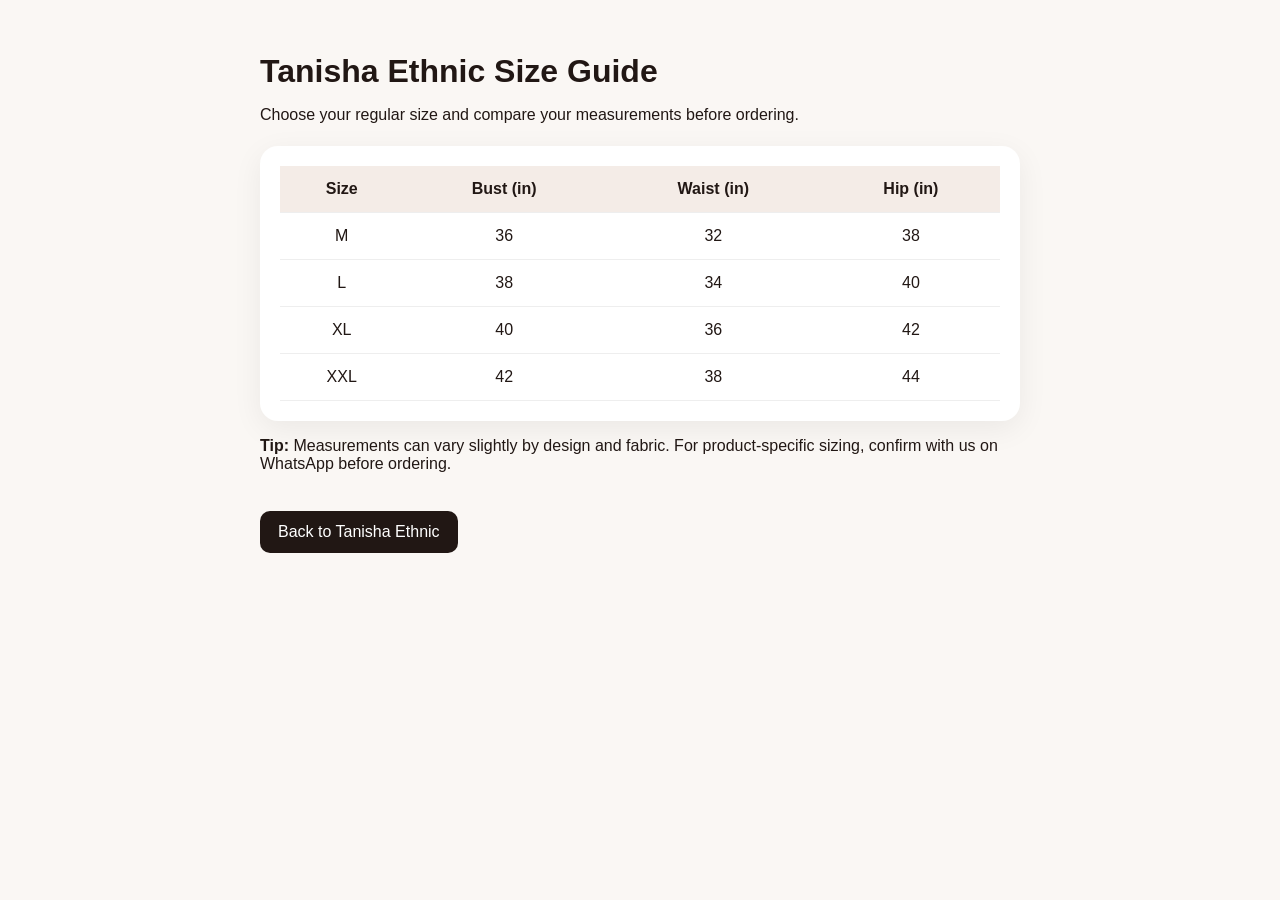
<file: size-guide.html>
<!doctype html>
<html lang="en">
<head>
<meta charset="utf-8"><meta name="viewport" content="width=device-width,initial-scale=1">
<title>Size Guide | Tanisha Ethnic</title>
<meta name="description" content="Tanisha Ethnic size guide for M, L, XL and XXL ethnic wear.">
<style>body{font-family:Arial,sans-serif;margin:0;background:#faf7f4;color:#211714}main{max-width:760px;margin:auto;padding:32px 20px}h1{margin-bottom:8px}.card{background:#fff;border-radius:18px;padding:20px;margin-top:22px;box-shadow:0 8px 30px #00000010}table{width:100%;border-collapse:collapse}th,td{padding:14px 10px;text-align:center;border-bottom:1px solid #eee}th{background:#f4ece7}a{display:inline-block;margin-top:22px;padding:12px 18px;background:#211714;color:#fff;text-decoration:none;border-radius:10px}</style>
</head><body><main><h1>Tanisha Ethnic Size Guide</h1><p>Choose your regular size and compare your measurements before ordering.</p><div class="card"><table><thead><tr><th>Size</th><th>Bust (in)</th><th>Waist (in)</th><th>Hip (in)</th></tr></thead><tbody><tr><td>M</td><td>36</td><td>32</td><td>38</td></tr><tr><td>L</td><td>38</td><td>34</td><td>40</td></tr><tr><td>XL</td><td>40</td><td>36</td><td>42</td></tr><tr><td>XXL</td><td>42</td><td>38</td><td>44</td></tr></tbody></table></div><p><strong>Tip:</strong> Measurements can vary slightly by design and fabric. For product-specific sizing, confirm with us on WhatsApp before ordering.</p><a href="https://tanishaethnics.netlify.app/">Back to Tanisha Ethnic</a></main></body></html>
</file>
